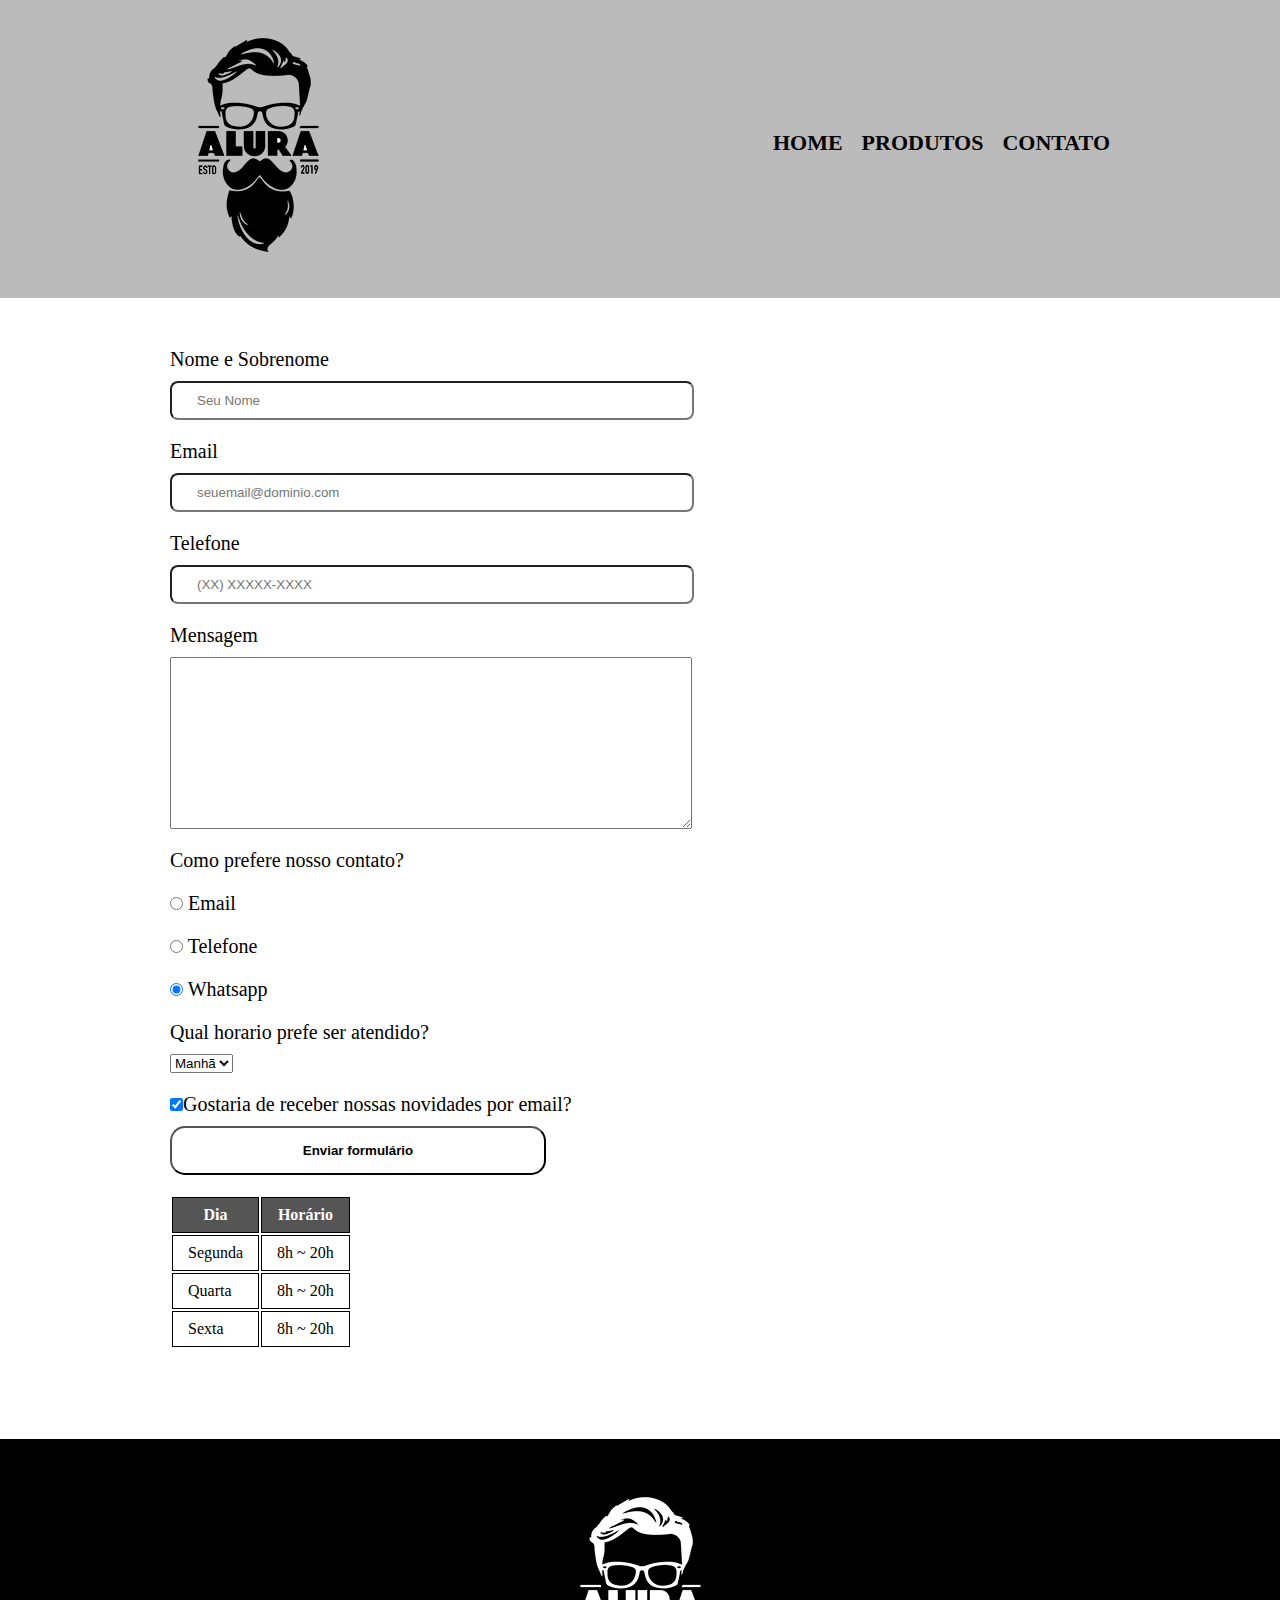
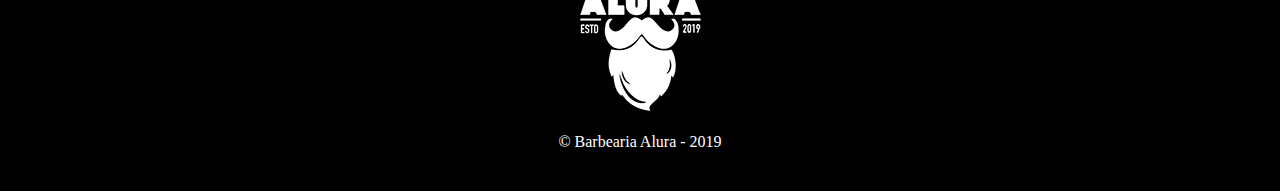
<file: barbearia/html/contato.html>
<!DOCTYPE html>
<html lang="pt-br">

<head>
    <meta charset="UTF-8">
    <title>Contato</title>
    <link rel="stylesheet" href="../styles/contato.css">
</head>

<body>

    <header>
        <div class="caixa">

            <h1><img src="../img/logo.png" alt="Logo da barbearia Alura"></h1>

            <nav>
                <ul>
                    <li><a href="index.html">Home</a></li>
                    <li><a href="produtos.html">Produtos</a></li>
                    <li><a href="contato.html">Contato</a></li>
                </ul>
            </nav>

        </div>
    </header>

    <main>

        <form action="">
            <label for="nome__sobrenome">Nome e Sobrenome</label>
            <input type="text" id="nome__sobrenome" class="input-padrao" required placeholder="Seu Nome">

            <label for="email">Email</label>
            <input type="text" id="email" class="input-padrao" required placeholder="seuemail@dominio.com">

            <label for="telefone">Telefone</label>
            <input type="text" id="telefone" class="input-padrao" required placeholder="(XX) XXXXX-XXXX">


            <label for="mensagem">Mensagem</label>
            <textarea cols="30" rows="10" id="mensagem" class="input-padrao"></textarea>
            <div>
                <p>Como prefere nosso contato?</p>

                <label for="radio-email" class="checkbox"><input type="radio" name="contato" value="email" id="radio">
                    Email</label>


                <label for="radio-telefone" class="checkbox"><input type="radio" name="contato" value="telefone"
                        id="radio-telefone"> Telefone</label>


                <label for="radio-whatsapp" class="checkbox"><input type="radio" name="contato" value="whatsapp"
                        id="radio-whatsapp" checked> Whatsapp</label>
                <div class="select_">
                    <p>Qual horario prefe ser atendido?</p>
                    <select name="" id="">
                        <option value="">Manhã</option>
                        <option value="">Tarde</option>
                        <option value="">Noite</option>
                    </select>
                </div>
            </div>

            <label><input type="checkbox" checked>Gostaria de receber nossas novidades por email?</label>

            <input type="submit" value="Enviar formulário" class="enviar">
        </form>

        <table>
            <thead>
                <tr>
                    <th>Dia</td>
                    <th>Horário</td>
                </tr>
            </thead>
            <tbody>
                <tr>
                    <td>Segunda</td>
                    <td>8h ~ 20h</td>
                </tr>
                <tr>
                    <td>Quarta</td>
                    <td>8h ~ 20h</td>
                </tr>
                <tr>
                    <td>Sexta</td>
                    <td>8h ~ 20h</td>
                </tr>
            </tbody>
        </table>

    </main>

    <section class="rodape__principal">
        <footer class="rodape">
            <img src="../img/logo-branco.png" alt="Logo barbearia Alura">
            <p>&copy; Barbearia Alura - 2019 </p>
        </footer>
    </section>

</body>
</file>
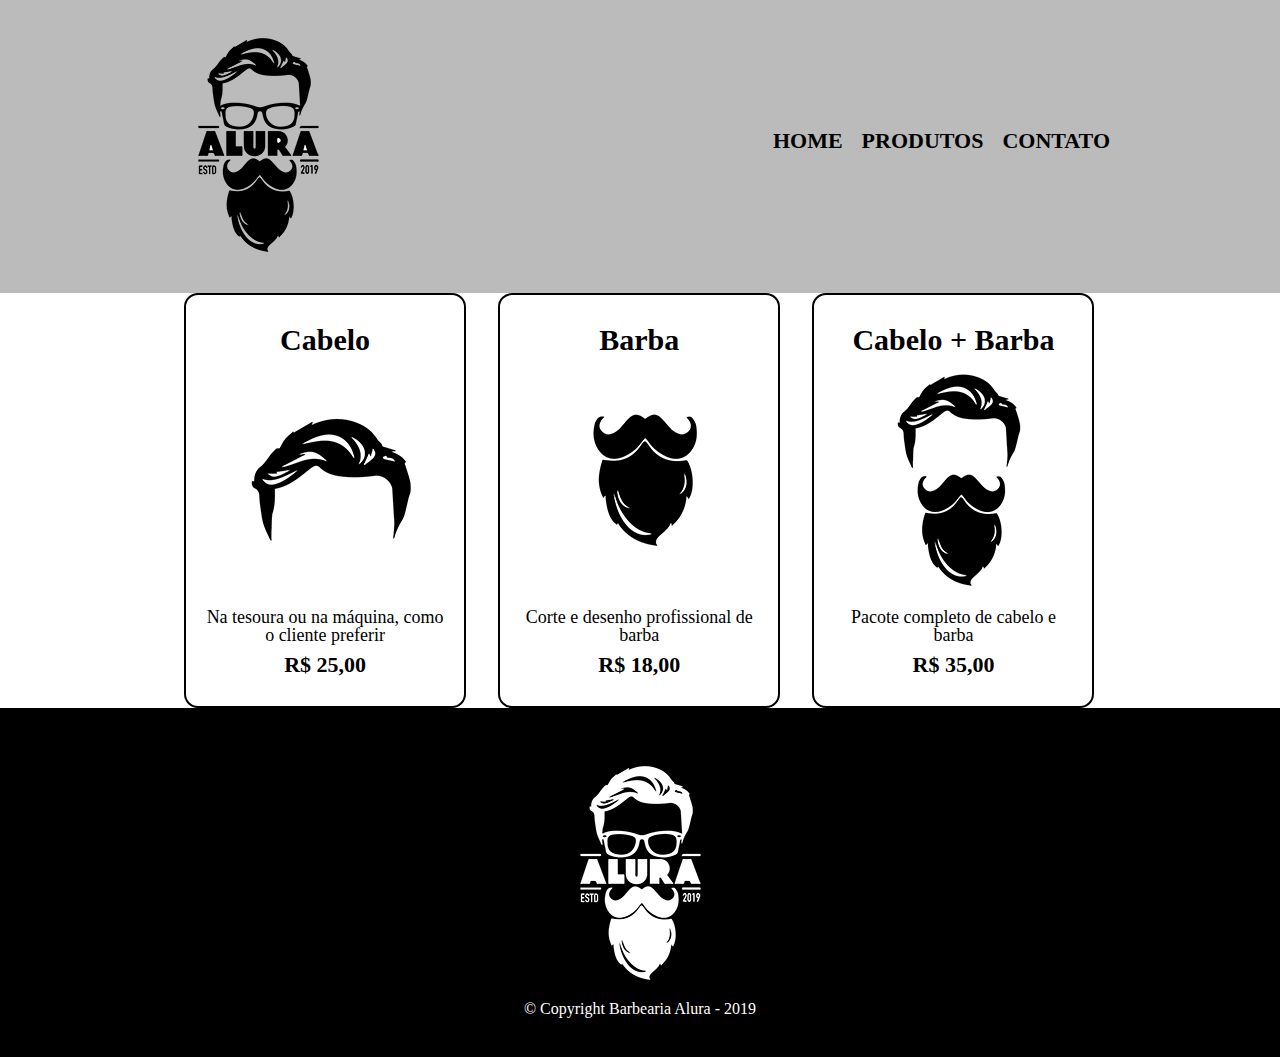
<file: barbearia/html/produtos.html>
<!DOCTYPE html>
<html>
<head>
	<meta charset="UTF-8">
	<title>Produtos - Barbearia Alura</title>

	<link rel="stylesheet" href="../styles/reset.css">
	<link rel="stylesheet" href="../styles/produtos.css">
</head>

<body>
	<header>
		<div class="caixa">
			<h1><img src="../img/logo.png"></h1>

			<nav>
				<ul>
					<li><a href="index.html">Home</a></li>
					<li><a href="produtos.html">Produtos</a></li>
					<li><a href="contato.html">Contato</a></li>
				</ul>
			</nav>
		</div>
	</header>
	<main>
		<ul class="container__lista">
			<li>
				<h2>Cabelo</h2>
				<img src="../img/cabelo.jpg" alt="">
				<p class="produto__descricao">Na tesoura ou na máquina, como o cliente preferir</p>
				<p class="produto__preco">R$ 25,00</p>
			</li>

			<li>
				<h2>Barba</h2>
				<img src="../img/barba.jpg" alt="">
				<p class="produto__descricao">Corte e desenho profissional de barba</p>
				<p class="produto__preco">R$ 18,00</p>
			</li>

			<li>
				<h2>Cabelo + Barba</h2>
				<img src="../img/cabelo+barba.jpg" alt="">
				<p class="produto__descricao">Pacote completo de cabelo e barba</p>
				<p class="produto__preco">R$ 35,00</p>
			</li>
		</ul>

	</main>
	<section class="rodape__principal">
		<footer class="rodape">
			<img src="../img/logo-branco.png" alt="">
			<p>© Copyright Barbearia Alura - 2019 </p>
		</footer>
	</section>
</body>

</html>
</file>
<file: barbearia/styles/contato.css>
*{
	padding: 0;
	margin: 0;
}


header {
	background: #BBBBBB;
	padding: 20px 0;
}

.caixa {
	position: relative;
	width: 940px;
	margin: 0 auto;
}

nav {
	position: absolute;
	top: 110px;
	right: 0;
}

nav li {
	display: inline;
	margin: 0 0 0 15px;
}

nav a{
	text-transform: uppercase;
	color: #000000;
	font-weight: bold;
	font-size: 22px;
	text-decoration: none;
}

.container__lista li{
	display: inline-block;
	text-align: center;
	width: 30%;
	vertical-align: top;
	padding: 30px 20px;
	margin: 0 1.5%;
	box-sizing: border-box;
	border: 2px solid #000000;
	border-radius: 14px;
}

.container__lista{
	width: 940px;
	margin: 0 auto;
}

.container__lista h2{
	font-size: 30px;
	font-weight: bold;
}

.produto__preco{
	font-size: 22px;
	font-weight: bold;
	margin: 10px 0 0;
}

.produto__descricao{
	font-size: 18px;
}

main{
	padding: 50px 0;
}

nav a:hover{
	color: #c78c19;
}

.container__lista li:hover{
	border-color: #c78c19;
}

.container__lista li:active{
	border-color: bisque;
}

.container__lista li:hover h2{
	font-size: 34px;
}

.rodape__principal{
	background: #000000;
	padding: 40px 0;
}
.rodape{
	text-align: center;
	color: white;
}

main{
	width: 940px;	
	margin: 0 auto;
}

form label, form p{
	display: block;
	font-size: 20px;
	margin: 0 0 10px;
}

.input-padrao{
	display:block;
	margin: 0 0 20px;
	padding: 10px 25px;
	width: 50%;
}

.checkbox{
 margin: 20px 0;
}

.select_{
	margin: 20px 0;
}

.enviar{
	width: 40%;
	padding: 15px 0;
	background-color: rgb(255, 255, 255);
	color: rgb(0, 0, 0);
	font-weight: bold;
	border-radius: 15px;
	transition: 1s all;
	cursor: pointer;
}

.enviar:hover{
	background-color: rgb(3, 5, 95);
	color: rgb(255, 255, 255);
	transform: scale(1.1);
}	

main input{
	border-radius: 8px;
}

.enviar:active{
	background-color: #8b97ff;
}

table{
	margin: 20px 0 40px;
}

thead{
	background: #555555;
	color: white;
	font-weight: bold;
}

td, th{
	border: 1px solid #000000;
	padding: 8px 15px;
}
</file>
<file: barbearia/styles/produtos.css>
*{
	padding: 0;
	margin: 0;
}


header {
	background: #BBBBBB;
	padding: 20px 0;
}

.caixa {
	position: relative;
	width: 940px;
	margin: 0 auto;
}

nav {
	position: absolute;
	top: 110px;
	right: 0;
}

nav li {
	display: inline;
	margin: 0 0 0 15px;
}

nav a{
	text-transform: uppercase;
	color: #000000;
	font-weight: bold;
	font-size: 22px;
	text-decoration: none;
}

.container__lista li{
	display: inline-block;
	text-align: center;
	width: 30%;
	vertical-align: top;
	padding: 30px 20px;
	margin: 0 1.5%;
	box-sizing: border-box;
	border: 2px solid #000000;
	border-radius: 14px;
}

.container__lista{
	width: 940px;
	margin: 0 auto;
}

.container__lista h2{
	font-size: 30px;
	font-weight: bold;
}

.produto__preco{
	font-size: 22px;
	font-weight: bold;
	margin: 10px 0 0;
}

.produto__descricao{
	font-size: 18px;
}

main{
	padding: 50px 0;
}

nav a:hover{
	color: #c78c19;
}

.container__lista li:hover{
	border-color: #c78c19;
}

.container__lista li:active{
	border-color: bisque;
}

.container__lista li:hover h2{
	font-size: 34px;
}

.rodape__principal{
	background: #000000;
	padding: 40px 0;
}
.rodape{
	text-align: center;
	color: white;
}

main{
	padding: 0;
}
</file>
